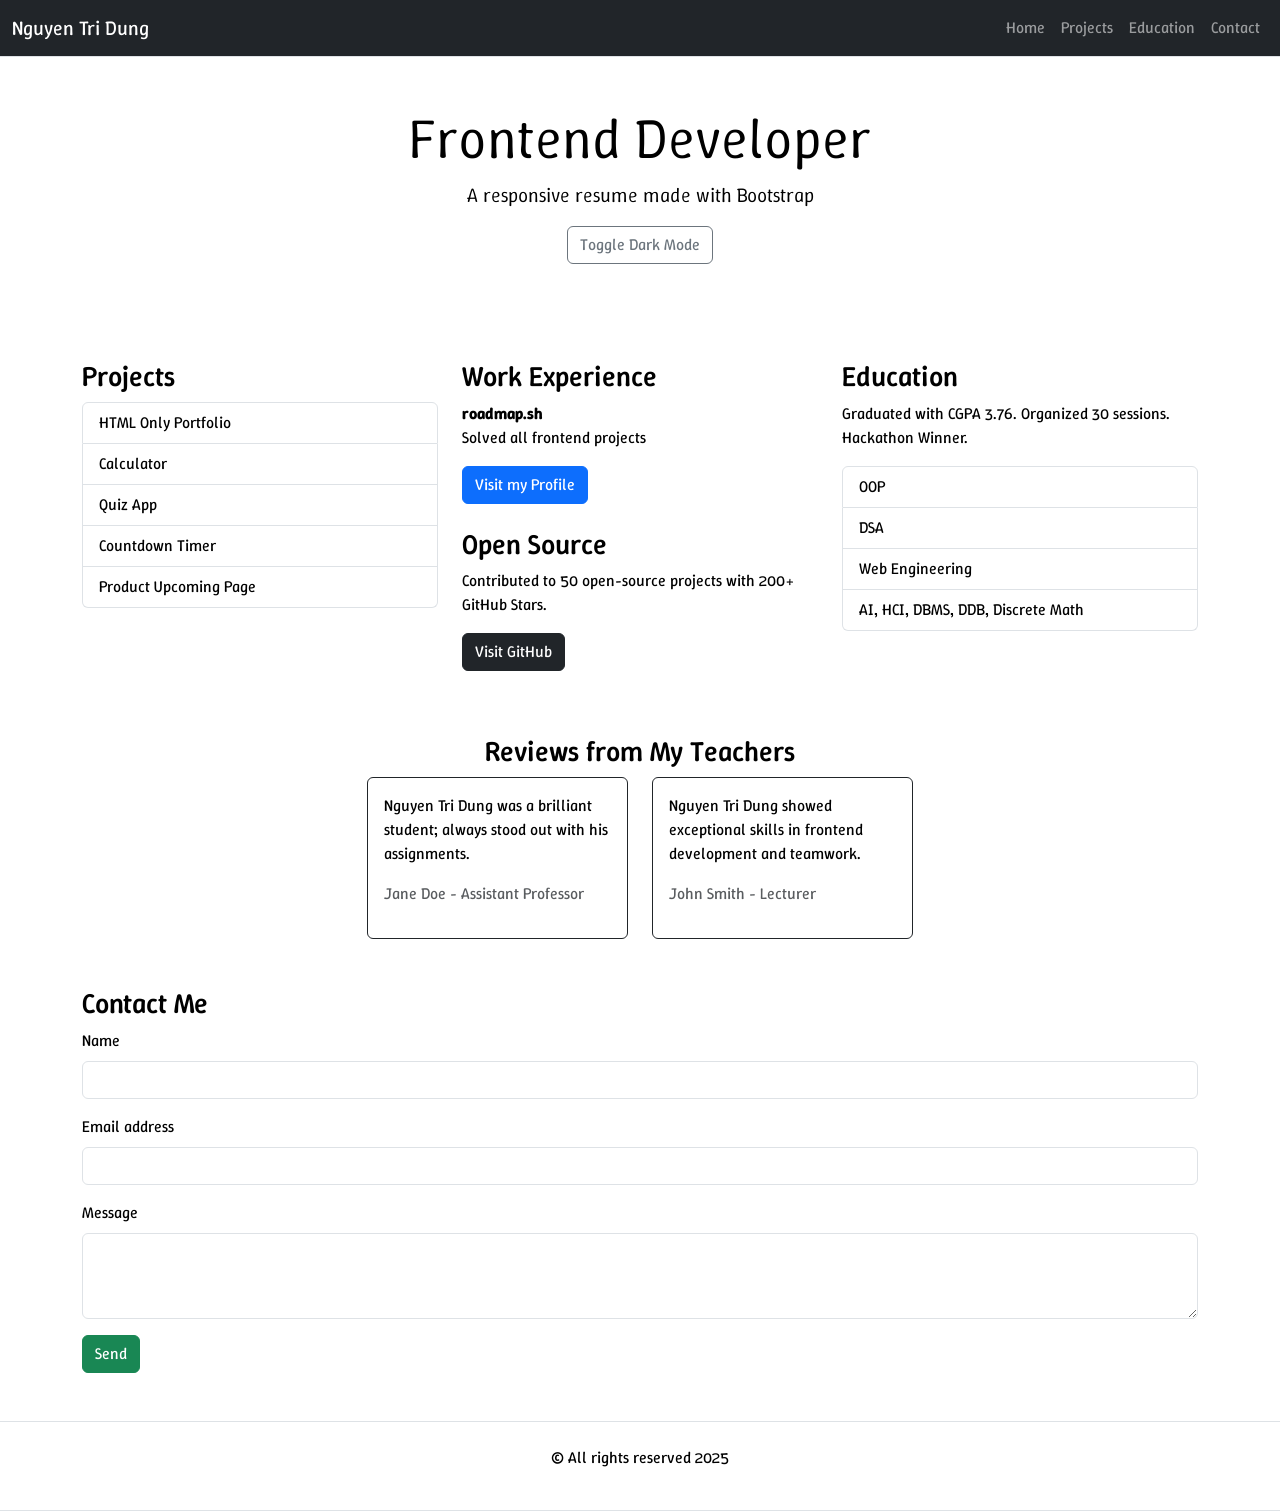
<file: index.html>
<!DOCTYPE html>
<html lang="en" data-theme="light">
<head>
  <meta charset="UTF-8" />
  <meta name="viewport" content="width=device-width, initial-scale=1.0"/>
  <title>Nguyen Tri Dung - Frontend Developer</title>
  <link href="https://fonts.googleapis.com/css2?family=Winky+Sans&display=swap" rel="stylesheet">

  <link href="https://cdn.jsdelivr.net/npm/bootstrap@5.3.2/dist/css/bootstrap.min.css" rel="stylesheet">
  <style>
    :root {
      --bg-color: #ffffff;
      --text-color: #000000;
      --border-color: #dee2e6;
    }
    [data-theme="dark"] {
      --bg-color: #121212;
      --text-color: #f1f1f1;
      --border-color: #444;
    }

    body {
      font-family: 'Winky Sans', Arial, sans-serif; /* Đổi font sang Winky Sans */
      background-color: var(--bg-color);
      color: var(--text-color);
      transition: background-color 0.3s, color 0.3s;
    }

    .card, .list-group-item, .form-control {
      background-color: var(--bg-color);
      color: var(--text-color);
      border-color: var(--border-color);
    }

    .navbar, footer {
      border-bottom: 1px solid var(--border-color);
    }

    .hero {
  background-color: var(--bg-color) !important;
  color: var(--text-color) !important;
}

  </style>
</head>
<body>

  <!-- Navbar -->
  <nav class="navbar navbar-expand-lg navbar-dark bg-dark">
    <div class="container-fluid">
      <a class="navbar-brand" href="#">Nguyen Tri Dung</a>
      <button class="navbar-toggler" type="button" data-bs-toggle="collapse" data-bs-target="#navbarNav">
        <span class="navbar-toggler-icon"></span>
      </button>
      <div class="collapse navbar-collapse" id="navbarNav">
        <ul class="navbar-nav ms-auto">
          <li class="nav-item"><a class="nav-link" href="#">Home</a></li>
          <li class="nav-item"><a class="nav-link" href="#projects">Projects</a></li>
          <li class="nav-item"><a class="nav-link" href="#education">Education</a></li>
          <li class="nav-item"><a class="nav-link" href="#contact">Contact</a></li>
        </ul>
      </div>
    </div>
  </nav>

  <!-- Hero -->
  <section class="hero py-5 text-center">

    <div class="container">
      <h1 class="display-4">Frontend Developer</h1>
      <p class="lead">A responsive resume made with Bootstrap</p>
      <button class="btn btn-outline-secondary" onclick="toggleTheme()">Toggle Dark Mode</button>
    </div>
  </section>

  <!-- Main Content -->
  <div class="container my-5">
    <div class="row">
      <!-- Projects -->
      <div class="col-md-4 mb-3" id="projects">
        <h3>Projects</h3>
        <ul class="list-group">
          <li class="list-group-item">HTML Only Portfolio</li>
          <li class="list-group-item">Calculator</li>
          <li class="list-group-item">Quiz App</li>
          <li class="list-group-item">Countdown Timer</li>
          <li class="list-group-item">Product Upcoming Page</li>
        </ul>
      </div>
      <!-- Work & Open Source -->
      <div class="col-md-4 mb-3">
        <h3>Work Experience</h3>
        <p><strong>roadmap.sh</strong><br>Solved all frontend projects</p>
        <a href="#" class="btn btn-primary">Visit my Profile</a>

        <h3 class="mt-4">Open Source</h3>
        <p>Contributed to 50 open-source projects with 200+ GitHub Stars.</p>
        <a href="#" class="btn btn-dark">Visit GitHub</a>
      </div>
      <!-- Education -->
      <div class="col-md-4 mb-3" id="education">
        <h3>Education</h3>
        <p>Graduated with CGPA 3.76. Organized 30 sessions. Hackathon Winner.</p>
        <ul class="list-group">
          <li class="list-group-item">OOP</li>
          <li class="list-group-item">DSA</li>
          <li class="list-group-item">Web Engineering</li>
          <li class="list-group-item">AI, HCI, DBMS, DDB, Discrete Math</li>
        </ul>
      </div>
    </div>
  </div>

  <!-- Reviews -->
  <section class="container my-5">
    <h3 class="text-center">Reviews from My Teachers</h3>
    <div class="row justify-content-center">
      <div class="col-md-3">
        <div class="card p-3 border-dark">
          <p>Nguyen Tri Dung was a brilliant student; always stood out with his assignments.</p>
          <p class="text-muted">Jane Doe - Assistant Professor</p>
        </div>
      </div>
      <div class="col-md-3">
        <div class="card p-3 border-dark">
          <p>Nguyen Tri Dung showed exceptional skills in frontend development and teamwork.</p>
          <p class="text-muted">John Smith - Lecturer</p>
        </div>
      </div>
    </div>
  </section>

  <!-- Contact -->
  <section class="container my-5" id="contact">
    <h3>Contact Me</h3>
    <form>
      <div class="mb-3">
        <label for="name" class="form-label">Name</label>
        <input type="text" class="form-control" id="name">
      </div>
      <div class="mb-3">
        <label for="email" class="form-label">Email address</label>
        <input type="email" class="form-control" id="email">
      </div>
      <div class="mb-3">
        <label for="message" class="form-label">Message</label>
        <textarea class="form-control" id="message" rows="3"></textarea>
      </div>
      <button type="submit" class="btn btn-success">Send</button>
    </form>
  </section>

  <!-- Footer -->
  <footer class="text-center py-4 border-top">
    <p>© All rights reserved 2025</p>
  </footer>

  <!-- Scripts -->
  <script>
    function toggleTheme() {
      const current = document.documentElement.getAttribute("data-theme");
      document.documentElement.setAttribute("data-theme", current === "dark" ? "light" : "dark");
    }
  </script>
  <script src="https://cdn.jsdelivr.net/npm/bootstrap@5.3.2/dist/js/bootstrap.bundle.min.js"></script>
</body>
</html>
</file>
